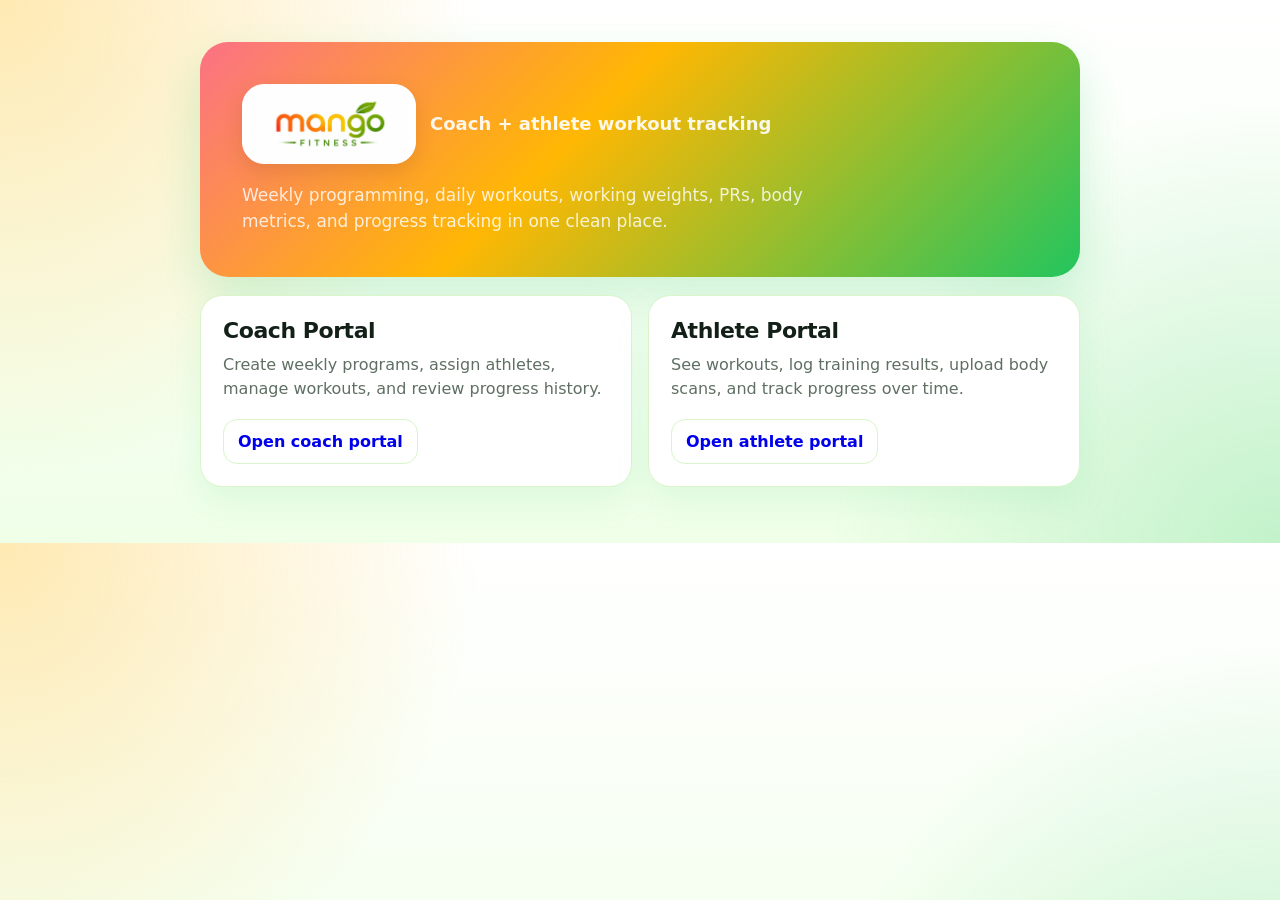
<file: index.html>
<!DOCTYPE html>
<html lang="en">
<head>
  <meta charset="UTF-8" />
  <meta name="viewport" content="width=device-width, initial-scale=1, viewport-fit=cover" />
  <meta http-equiv="Cache-Control" content="no-store, no-cache, must-revalidate" />
  <meta http-equiv="Pragma" content="no-cache" />
  <meta http-equiv="Expires" content="0" />
  <title>Mango Fitness</title>
  <link rel="stylesheet" href="assets/styles.css?v=20260523-athlete-cardio-cleanup" />
  <link rel="manifest" href="manifest.webmanifest?v=20260523-athlete-cardio-cleanup" />
  <link rel="apple-touch-icon" href="assets/icons/apple-touch-icon.png" />
  <link rel="icon" type="image/png" sizes="192x192" href="assets/icons/icon-192.png" />
  <meta name="theme-color" content="#f59e0b" />
  <meta name="apple-mobile-web-app-capable" content="yes" />
  <meta name="apple-mobile-web-app-title" content="Mango Fitness" />
</head>
<body>
  <main class="container home-container">
    <section class="card hero home-hero">
      <div class="home-brand-row">
        <div class="brand-mark home-logo"><img src="assets/mango-fitness-logo.png" alt="Mango Fitness" /></div>
        <div class="home-kicker">Coach + athlete workout tracking</div>
      </div>
      <p class="muted hero-description home-lead">Weekly programming, daily workouts, working weights, PRs, body metrics, and progress tracking in one clean place.</p>
    </section>

    <section class="home-login-grid">
      <div class="card home-login-card">
        <h2>Coach Portal</h2>
        <p>Create weekly programs, assign athletes, manage workouts, and review progress history.</p>
        <a class="button-link" href="admin.html">Open coach portal</a>
      </div>
      <div class="card home-login-card">
        <h2>Athlete Portal</h2>
        <p>See workouts, log training results, upload body scans, and track progress over time.</p>
        <a class="button-link" href="athlete.html">Open athlete portal</a>
      </div>
    </section>
  </main>
</body>
</html>
</file>
<file: assets/styles.css>
:root {
  --bg: #f8fff4;
  --card: #ffffff;
  --text: #132018;
  --muted: #5f6f63;
  --line: #d9f5c9;
  --accent: #ffb703;
  --accent-dark: #0f7a3b;
  --accent-green: #22c55e;
  --soft: #f0fdf4;
}

* { box-sizing: border-box; }
html { -webkit-text-size-adjust: 100%; }
body {
  margin: 0;
  font-family: Inter, system-ui, -apple-system, BlinkMacSystemFont, "Segoe UI", sans-serif;
  background:
    radial-gradient(circle at top left, rgba(255, 183, 3, 0.30), transparent 30rem),
    radial-gradient(circle at bottom right, rgba(34, 197, 94, 0.22), transparent 28rem),
    linear-gradient(180deg, #ffffff 0%, var(--bg) 54%, #efffe8 100%);
  color: var(--text);
}

.container {
  max-width: 1180px;
  margin: 0 auto;
  padding: 20px;
  padding-bottom: 40px;
}

.card {
  background: var(--card);
  border: 1px solid var(--line);
  border-radius: 22px;
  padding: 18px;
  box-shadow: 0 14px 34px rgba(34, 197, 94, 0.10);
}

.card.hero {
  border: 0;
  color: white;
  background: linear-gradient(135deg, #fb7185 0%, #ffb703 42%, #22c55e 100%);
  box-shadow: 0 20px 46px rgba(34,197,94,.20);
}

.topbar {
  display: flex;
  justify-content: space-between;
  align-items: flex-start;
  gap: 16px;
  margin-bottom: 20px;
  flex-wrap: wrap;
}

.card.hero.topbar { row-gap: 0; }
.hero-main {
  width: 100%;
  display: flex;
  justify-content: space-between;
  align-items: flex-start;
  gap: 16px;
  flex-wrap: wrap;
}
.hero-description { width: 100%; margin: 2px 0 0; max-width: 720px; }
.hero .muted { color: rgba(255,255,255,.82); }

.brand-heading { display:flex; align-items:center; gap:12px; }
.brand-mark {
  width: 140px;
  height: 64px;
  border-radius: 18px;
  background: white;
  border: 1px solid white;
  display: grid;
  place-items: center;
  overflow: hidden;
  flex: 0 0 auto;
}
.brand-mark img {
  width: 126px;
  height: auto;
  display: block;
}

h1 { margin:0 0 6px; font-size:32px; line-height:1.1; letter-spacing:-.03em; white-space:nowrap; }
h2 { margin:0 0 10px; font-size:22px; letter-spacing:-.02em; }

.actions { display:flex; gap:10px; flex-wrap:wrap; }
.top-actions { align-items:center; gap:14px; flex-shrink:0; }
.nav-link { color:white; font-size:14px; font-weight:800; text-decoration:none; }
.nav-link:hover,
.nav-link.active,
.nav-link[aria-current="page"] {
  text-decoration: underline;
  text-underline-offset: 4px;
}
.link-button {
  appearance: none;
  background: transparent;
  border: 0;
  border-radius: 0;
  box-shadow: none;
  color: white;
  cursor: pointer;
  display: inline;
  font: inherit;
  font-size: 14px;
  font-weight: 800;
  min-height: 0;
  padding: 0;
}
.link-button:hover {
  box-shadow: none;
  text-decoration: underline;
  transform: none;
}
.nav-separator { color:rgba(255,255,255,.72); font-weight:700; }

.grid-2 { display:grid; grid-template-columns:repeat(2, minmax(0, 1fr)); gap:16px; }
.home-card { color:inherit; text-decoration:none; }
.home-card p { color:var(--muted); margin:0; line-height:1.5; }

.home-container {
  max-width: 920px;
  padding-top: 42px;
  padding-bottom: 56px;
}
.home-hero {
  border-radius: 28px;
  padding: clamp(24px, 5vw, 42px);
  margin-bottom: 18px;
  overflow: hidden;
}
.home-brand-row {
  display: flex;
  align-items: center;
  gap: 14px;
  margin-bottom: 18px;
}
.home-logo {
  width: 174px;
  height: 80px;
  border-radius: 22px;
  box-shadow: 0 8px 20px rgba(120, 53, 15, 0.16);
}
.home-logo img { width: 158px; }
.home-kicker { font-size:18px; font-weight:700; line-height:1.25; color: rgba(255,255,255,.9); }
.home-lead {
  margin-top: 0;
  font-size: 17px;
  line-height: 1.55;
  max-width: 620px;
}
.home-login-grid {
  display: grid;
  grid-template-columns: repeat(2, minmax(0, 1fr));
  gap: 16px;
}
.home-login-card {
  padding: 22px;
}
.home-login-card p {
  margin: 0 0 18px;
  color: var(--muted);
  line-height: 1.5;
}

.auth-card { max-width:440px; width:100%; margin:0 auto; }
.field { margin-bottom:12px; }
.field label { display:block; font-size:13px; font-weight:700; line-height:1.2; margin-bottom:6px; }
.field input, .field textarea, .field select { margin:0; }
input, textarea, select {
  width:100%;
  border:1px solid var(--line);
  border-radius:14px;
  padding:12px 14px;
  min-height:46px;
  font-size:16px;
  box-sizing:border-box;
  background:white;
  color:var(--text);
  outline-color:var(--accent);
}
input:focus, textarea:focus, select:focus {
  outline:3px solid rgba(34,197,94,.20);
  border-color:var(--accent);
}
textarea[data-auto-expand-notes] {
  min-height: 46px;
  overflow: hidden;
  resize: none;
  line-height: 1.35;
}
button {
  border:1px solid var(--line);
  background:white;
  color:var(--text);
  border-radius:14px;
  padding:12px 14px;
  min-height:44px;
  font-family:inherit;
  font-size:14px;
  cursor:pointer;
  transition:.15s ease;
  display:inline-flex;
  align-items:center;
  justify-content:center;
  gap:8px;
  text-decoration:none;
  font-weight:600;
}
button.primary,
a.primary.button-link {
  background:linear-gradient(135deg,#ffb703,#22c55e);
  color:#132018;
  border-color:#ffb703;
  box-shadow:0 10px 22px rgba(34,197,94,.20);
}
a.button-link {
  border:1px solid var(--line);
  border-radius:14px;
  padding:12px 14px;
  min-height:44px;
  display:inline-flex;
  align-items:center;
  justify-content:center;
  gap:8px;
  text-decoration:none;
  font-weight:600;
}
button:hover,
a.button-link:hover { transform:translateY(-1px); box-shadow:0 4px 16px rgba(15,23,42,.08); }
.muted { color:var(--muted); }
.hidden { display:none !important; }

@media (max-width: 900px) and (orientation: landscape) {
  .hero-main > div:first-child { width:100%; flex:0 0 100%; }
  .hero .top-actions { width:100%; justify-content:flex-start; }
  .actions { width:100%; }
  .actions > * { flex:1 1 calc(50% - 8px); }
  .hero .top-actions > * { flex:0 0 auto; }
}

@media (max-width: 640px) {
  .container { padding:14px; padding-bottom:28px; }
  .home-container { padding-top:18px; padding-bottom:42px; }
  .card { padding:16px; border-radius:18px; }
  .home-hero { border-radius:22px; padding:24px; }
  h1 { font-size:26px; }
  .home-brand-row { align-items:center; gap:12px; }
  .home-logo { width:150px; height:70px; border-radius:20px; }
  .home-logo img { width:136px; }
  .home-kicker { font-size:16px; line-height:1.25; }
  .home-login-grid,
  .grid-2 { grid-template-columns:1fr; }
  .home-login-card { padding:22px; }
  .home-login-card .button-link { width:100%; }
  .top-actions { width:100%; justify-content:flex-start; align-items:flex-start; gap:10px 16px; }
  .top-actions > * { flex:0 0 auto; }
  .actions { width:100%; }
  .actions > * { flex:1 1 calc(50% - 8px); }
  .hero .top-actions > * { flex:0 0 auto; }
}

.dashboard-stack {
  display: grid;
  gap: 16px;
}
.dashboard-card {
  max-width: 900px;
  width: 100%;
  margin: 0 auto;
  position: relative;
}
.section-head {
  display: flex;
  justify-content: space-between;
  align-items: flex-start;
  gap: 14px;
  margin-bottom: 14px;
}
.section-head.compact { align-items: center; }
.section-head h2,
.section-head h3 { margin: 0; }
.builder-form { display: grid; gap: 12px; }
.form-grid { gap: 12px; }
.exercise-rows,
.list-stack {
  display: grid;
  gap: 12px;
}
.exercise-row,
.item-card,
.result-form {
  border: 1px solid var(--line);
  border-radius: 18px;
  background: var(--soft);
  padding: 14px;
}
.exercise-row {
  display: grid;
  gap: 10px;
}
.mini-grid {
  display: grid;
  grid-template-columns: repeat(3, minmax(0, 1fr));
  gap: 10px;
}
.form-actions { margin-top: 2px; }
.wide-add-button { width: 100%; }
.info-panel {
  border: 1px solid rgba(15, 122, 59, .18);
  border-radius: 16px;
  background: rgba(34, 197, 94, .08);
  color: var(--text);
  padding: 12px 14px;
  line-height: 1.45;
}
.ai-program-card {
  border: 1px solid rgba(15, 122, 59, .18);
  border-radius: 14px;
  background: rgba(34, 197, 94, .06);
  padding: 14px;
  display: grid;
  gap: 12px;
  order: -1;
}
.ai-program-card .field,
.ai-program-card .section-head {
  margin-bottom: 0;
}
.ai-program-actions {
  justify-content: flex-start;
}
.client-search-field {
  margin-bottom: 16px;
}
.client-profile-list {
  margin-top: 4px;
}
.client-profile-card {
  display: block;
}
.client-profile-summary {
  display: flex;
  justify-content: space-between;
  align-items: center;
  gap: 14px;
  cursor: pointer;
  list-style: none;
}
.client-profile-summary::-webkit-details-marker { display: none; }
.client-profile-summary::before {
  content: "▸";
  color: var(--accent-dark);
  font-weight: 900;
  margin-right: 2px;
}
.client-profile-card[open] .client-profile-summary::before { content: "▾"; }
.client-profile-summary > span:first-child {
  display: grid;
  gap: 2px;
  flex: 1;
}
.client-profile-details {
  border-top: 1px solid var(--line);
  margin-top: 12px;
  padding-top: 12px;
}
.client-profile-actions { width: auto; justify-content: flex-start; margin-top: 10px; }
.item-head {
  display: flex;
  justify-content: space-between;
  align-items: flex-start;
  gap: 12px;
}
.item-head p,
.item-card p,
.result-form p { margin: 4px 0 0; line-height: 1.45; }
.item-actions { width: auto; justify-content: flex-end; }
.clean-list {
  margin: 12px 0 0;
  padding-left: 18px;
  line-height: 1.6;
}
.pill {
  display: inline-flex;
  align-items: center;
  min-height: 32px;
  padding: 6px 10px;
  border-radius: 999px;
  background: var(--soft);
  border: 1px solid var(--line);
  color: var(--accent-dark);
  font-size: 13px;
  font-weight: 800;
  white-space: nowrap;
}
.empty-state { margin: 0; }
.narrow-field { max-width: 240px; }
.progress-filter-grid {
  display: grid;
  grid-template-columns: minmax(180px, .8fr) minmax(220px, 1.4fr) minmax(150px, .7fr);
  gap: 14px;
  align-items: end;
  margin-bottom: 22px;
}
.athlete-progress-filter-grid {
  grid-template-columns: minmax(220px, 1.2fr) minmax(160px, .8fr) minmax(180px, .9fr) minmax(140px, .65fr) minmax(120px, .55fr);
}
.progress-filter-summary {
  margin: -10px 0 18px;
  font-size: 13px;
}
.progress-timeline,
.progress-log-list {
  display: grid;
  gap: 16px;
}
.progress-overview-wrap {
  overflow-x: auto;
  border: 1px solid var(--line);
  border-radius: 18px;
  background: white;
}
.progress-overview-table {
  width: 100%;
  border-collapse: collapse;
  min-width: 520px;
}
.progress-overview-table th,
.progress-overview-table td {
  border-bottom: 1px solid var(--line);
  padding: 12px;
  text-align: left;
  vertical-align: middle;
}
.progress-overview-table th {
  color: var(--muted);
  font-size: 12px;
  text-transform: uppercase;
  letter-spacing: .04em;
}
.progress-overview-table tbody tr:last-child td { border-bottom: 0; }
.progress-category-row td {
  background: var(--soft);
  color: var(--accent-dark);
  font-size: 12px;
  font-weight: 900;
  letter-spacing: .06em;
  text-transform: uppercase;
}
.progress-overview-row.has-pr td { background: rgba(255, 183, 3, .08); }
.progress-overview-table th:first-child,
.progress-overview-table td:first-child {
  width: 44px;
  padding-right: 4px;
  text-align: center;
}
.progress-overview-row td:nth-child(2) {
  display: grid;
  gap: 3px;
}
.progress-overview-row td:nth-child(3),
.progress-overview-row td:nth-child(4) { white-space: nowrap; }
.progress-detail-row td {
  background: var(--soft);
  padding: 0;
}
.progress-detail-row .progress-log-list {
  padding: 14px;
}
.progress-toggle {
  width: 34px;
  min-height: 34px;
  padding: 0;
  border-radius: 999px;
  font-size: 18px;
  font-weight: 900;
  color: var(--accent-dark);
}
.progress-log-list {
  border-top: 1px solid var(--line);
  margin-top: 16px;
  padding-top: 16px;
}
.progress-chart-card,
.progress-table-wrap {
  border: 1px solid var(--line);
  border-radius: 16px;
  background: white;
  padding: 14px;
}
.progress-chart-head {
  display: flex;
  justify-content: space-between;
  gap: 12px;
  margin-bottom: 8px;
}
.progress-chart-wrap {
  overflow-x: auto;
}
.progress-chart-wrap svg {
  display: block;
  min-width: 420px;
  width: 100%;
}
.progress-chart-dates {
  display: flex;
  justify-content: space-between;
  gap: 10px;
  color: var(--muted);
  font-size: 12px;
  margin-top: 4px;
}
.progress-table-wrap {
  max-width: 100%;
  min-width: 0;
  overflow-x: auto;
  overflow-y: hidden;
  overscroll-behavior-x: contain;
  -webkit-overflow-scrolling: touch;
  touch-action: pan-x;
}
.progress-table {
  width: 100%;
  border-collapse: collapse;
  min-width: 560px;
}
.strength-progress-table {
  min-width: 680px;
}
.progress-table th,
.progress-table td {
  border-bottom: 1px solid var(--line);
  padding: 10px 8px;
  text-align: left;
  vertical-align: top;
}
.progress-table th {
  color: var(--muted);
  font-size: 12px;
  text-transform: uppercase;
  letter-spacing: .04em;
}
.progress-table td:first-child,
.progress-table td:nth-child(2),
.progress-table td:nth-child(3),
.progress-table td:nth-child(4) { white-space: nowrap; }
.coach-results-groups,
.coach-results-group,
.progress-category-block { min-width: 0; }
.progress-category-block {
  display: grid;
  gap: 12px;
}
.progress-category-head {
  display: flex;
  justify-content: space-between;
  align-items: center;
  gap: 12px;
  padding: 2px 4px;
  color: var(--accent-dark);
}
.progress-category-head strong {
  font-size: 13px;
  letter-spacing: .06em;
  text-transform: uppercase;
}
.coach-results-table {
  min-width: 880px;
}
.coach-results-table th,
.coach-results-table td { vertical-align: top; }
.coach-results-table td:nth-child(8) { min-width: 180px; white-space: normal; }
.coach-results-group { background: var(--soft); }
.leaderboard-list,
.leaderboard-event-card { min-width: 0; }
.leaderboard-event-card { background: var(--soft); }
.leaderboard-table { min-width: 720px; }
.leaderboard-table td:nth-child(5) { min-width: 180px; white-space: normal; }
.movement-table-wrap { touch-action: auto; }
.movement-library-table { min-width: 760px; }
.movement-library-table td:nth-child(3) { min-width: 220px; white-space: normal; }
.movement-library-table th:nth-child(5),
.movement-library-table td:nth-child(5) {
  white-space: normal;
}
.table-actions {
  flex-wrap: nowrap;
  gap: 6px;
}
.movement-library-table input,
.movement-library-table select,
.movement-library-table textarea {
  width: 100%;
  min-width: 120px;
}
.movement-library-table input[type="checkbox"] {
  width: 14px;
  height: 14px;
  min-width: 0;
}
.movement-library-table tr.is-editing td { background: var(--soft); }
.table-check {
  display: inline-flex;
  align-items: center;
  gap: 6px;
  color: var(--text);
  font-weight: 600;
}
@media (max-width: 640px) and (orientation: portrait) {
  .movement-library-table { min-width: 680px; }
  .movement-library-table th:nth-child(5),
  .movement-library-table td:nth-child(5) {
    min-width: 78px;
    width: 78px;
    padding: 8px 6px;
  }
  .movement-library-table .table-actions {
    width: 100%;
    flex-direction: column;
    align-items: stretch;
    gap: 6px;
  }
  .movement-library-table .table-actions button {
    width: 100%;
    min-height: 34px;
    padding: 6px 8px;
    border-radius: 10px;
    font-size: 12px;
    line-height: 1;
  }
}
.leaderboard-winner td {
  background: rgba(255, 183, 3, .14);
}
.progress-table tr:last-child td { border-bottom: 0; }
.progress-table tr.is-pr td { background: rgba(255, 183, 3, .12); }
.pr-badge {
  display: inline-flex;
  align-items: center;
  min-height: 24px;
  border-radius: 999px;
  padding: 3px 8px;
  background: #ffb703;
  color: #3b2a00;
  font-size: 12px;
  font-weight: 900;
}
.progress-note {
  border-top: 1px solid var(--line);
  margin-top: 10px !important;
  padding-top: 10px;
}
.workout-detail h3 { margin: 0; font-size: 20px; }
.result-form {
  background: white;
  display: grid;
  gap: 10px;
}
.check-field {
  display: flex;
  align-items: center;
  gap: 8px;
  min-height: 46px;
  font-weight: 700;
  color: var(--text);
}
.check-field input {
  width: auto;
  min-height: 0;
}

@media (max-width: 760px) {
  .section-head,
  .item-head {
    display: grid;
  }
  .mini-grid,
  .form-grid,
  .progress-filter-grid,
  .athlete-progress-filter-grid {
    grid-template-columns: 1fr;
  }
  .item-actions,
  .client-profile-actions {
    width: 100%;
    justify-content: flex-start;
  }
  .client-profile-summary {
    align-items: flex-start;
  }
  .progress-overview-table {
    min-width: 500px;
  }
  .progress-chart-head {
    display: grid;
  }
}
.error-text {
  color: #b91c1c;
  font-weight: 700;
}

.exercise-table-row {
  display: grid;
  grid-template-columns: 44px 36px 36px minmax(180px, 1.35fr) minmax(72px, .55fr) minmax(72px, .55fr) minmax(100px, .75fr) minmax(120px, .9fr) minmax(150px, 1fr) auto;
  align-items: end;
  gap: 10px;
  padding: 12px;
}
.exercise-table-row .field { margin-bottom: 0; }
.exercise-table-row input { min-height: 42px; padding: 10px 12px; }
.drag-handle,
.move-row {
  min-width: 0;
  width: 38px;
  min-height: 42px;
  padding: 0;
  cursor: grab;
  color: var(--accent-dark);
  font-size: 19px;
  line-height: 1;
  touch-action: none;
}
.drag-handle:active { cursor: grabbing; }
.move-row { font-weight: 800; color: var(--accent-dark); }
.exercise-row.dragging {
  opacity: .55;
  box-shadow: 0 18px 34px rgba(15, 122, 59, .22);
}
.compact-field input { text-align: center; }

@media (max-width: 900px) {
  .exercise-rows {
    overflow-x: auto;
    padding-bottom: 4px;
  }
  .exercise-table-row {
    min-width: 920px;
  }
}

@media (max-width: 760px) {
  .exercise-table-row {
    grid-template-columns: 38px 34px 34px minmax(150px, 1.2fr) 70px 70px 96px 110px 140px auto;
  }
  .exercise-table-row .remove-row {
    min-width: 86px;
  }
}
.exercise-actions {
  justify-content: flex-start;
  margin-top: -2px;
}
.exercise-actions button {
  min-width: 150px;
}

.workout-format-grid {
  display: grid;
  grid-template-columns: minmax(150px, .8fr) minmax(150px, .8fr) minmax(220px, 1.2fr);
  gap: 12px;
}

@media (max-width: 760px) {
  .workout-format-grid {
    grid-template-columns: 1fr;
  }
}

.workout-sections {
  display: grid;
  gap: 18px;
}
.workout-section {
  border: 1px solid var(--line);
  border-radius: 20px;
  background: rgba(240, 253, 244, .62);
  padding: 14px;
}
.workout-section .section-head {
  margin-bottom: 10px;
}
.optional-label {
  font-size: 13px;
  font-weight: 700;
}
.exercise-group {
  margin-top: 14px;
}
.exercise-group h4,
.athlete-workout-section h4 {
  margin: 0 0 6px;
  color: var(--accent-dark);
  font-size: 15px;
  letter-spacing: -.01em;
}
.athlete-workout-sections {
  margin-top: 28px;
}
.athlete-workout-section {
  display: grid;
  gap: 8px;
}
.athlete-workout-section + .athlete-workout-section {
  margin-top: 28px;
}
.formatted-notes {
  white-space: pre-line;
}

@media (max-width: 760px) {
  .workout-section {
    padding: 12px;
  }

  .exercise-rows {
    overflow-x: visible;
    padding-bottom: 0;
  }

  .exercise-table-row {
    min-width: 0;
    grid-template-columns: repeat(3, 1fr);
    align-items: stretch;
    gap: 10px;
    padding: 12px;
  }

  .exercise-table-row .drag-handle,
  .exercise-table-row .move-row {
    width: 100%;
    min-height: 40px;
  }

  .exercise-table-row .exercise-name-field,
  .exercise-table-row .target-field,
  .exercise-table-row .notes-field {
    grid-column: 1 / -1;
  }

  .exercise-table-row .compact-field {
    grid-column: span 1;
  }

  .exercise-table-row .remove-row {
    grid-column: 1 / -1;
    width: 100%;
    min-width: 0;
  }

  .exercise-table-row input {
    min-height: 46px;
    padding: 12px 14px;
    text-align: left;
  }

  .compact-field input {
    text-align: left;
  }
}

@media (max-width: 430px) {
  .exercise-table-row {
    grid-template-columns: repeat(3, minmax(0, 1fr));
  }

  .exercise-table-row .compact-field {
    grid-column: 1 / -1;
  }
}

/* Keep workout rows horizontal on mobile, but make them scroll instead of squeezing. */
@media (max-width: 760px) {
  .exercise-rows {
    overflow-x: auto;
    padding-bottom: 8px;
    -webkit-overflow-scrolling: touch;
  }

  .exercise-table-row {
    min-width: 940px;
    grid-template-columns: 38px 34px 34px minmax(170px, 1.2fr) 76px 86px 110px 130px 150px 92px;
    align-items: end;
  }

  .exercise-table-row .exercise-name-field,
  .exercise-table-row .target-field,
  .exercise-table-row .notes-field,
  .exercise-table-row .compact-field,
  .exercise-table-row .remove-row {
    grid-column: auto;
  }

  .exercise-table-row .drag-handle,
  .exercise-table-row .move-row {
    width: 34px;
  }

  .exercise-table-row .remove-row {
    width: auto;
    min-width: 86px;
  }

  .exercise-table-row input {
    min-height: 42px;
    padding: 10px 12px;
  }

  .compact-field input {
    text-align: center;
  }
}

/* Mobile containment fix: keep the page narrow and make only workout tables scroll. */
@media (max-width: 760px) {
  html,
  body {
    max-width: 100%;
    overflow-x: hidden;
  }

  .container,
  .card,
  .dashboard-card,
  .builder-form,
  .workout-sections,
  .workout-section {
    min-width: 0;
    max-width: 100%;
  }

  .exercise-rows {
    display: block;
    width: 100%;
    max-width: 100%;
    min-width: 0;
    overflow-x: auto;
    overflow-y: visible;
    padding: 0 0 10px;
    overscroll-behavior-x: contain;
    -webkit-overflow-scrolling: touch;
  }

  .exercise-table-row {
    width: 880px;
    min-width: 880px;
    max-width: none;
  }
}

/* Cardio score rows only need score item, score type, and notes. */
.exercise-table-row[data-section="cardio"] {
  grid-template-columns: 44px 36px 36px minmax(220px, 1.4fr) minmax(180px, 1fr) minmax(220px, 1.2fr) auto;
}

@media (max-width: 760px) {
  .exercise-table-row[data-section="cardio"] {
    width: 720px;
    min-width: 720px;
    grid-template-columns: 38px 34px 34px 210px 170px 180px 92px;
  }
}

.exercise-table-row[data-section="cardio"] {
  grid-template-columns: 44px 36px 36px minmax(170px, 1fr) minmax(190px, 1.15fr) minmax(150px, .9fr) minmax(210px, 1.2fr) auto;
}
.exercise-table-row select {
  min-height: 42px;
  padding: 10px 12px;
}

@media (max-width: 760px) {
  .exercise-table-row[data-section="cardio"] {
    width: 860px;
    min-width: 860px;
    grid-template-columns: 38px 34px 34px 180px 210px 150px 180px 92px;
  }
}

.warmup-template-grid {
  display: grid;
  grid-template-columns: minmax(180px, 1fr) minmax(180px, 1fr);
  gap: 12px;
}
.template-actions {
  margin-top: -2px;
}

@media (max-width: 760px) {
  .warmup-template-grid {
    grid-template-columns: 1fr;
  }
  .template-actions button {
    flex: 1 1 100%;
  }
}

.template-manager {
  border: 1px solid var(--line);
  border-radius: 16px;
  background: white;
  padding: 10px 12px;
}
.template-manager summary {
  cursor: pointer;
  color: var(--accent-dark);
  font-weight: 800;
  user-select: none;
}
.template-manager[open] summary {
  margin-bottom: 12px;
}
.template-manager .template-actions {
  margin-top: 0;
}
.danger-button {
  color: #b91c1c;
  border-color: #fecaca;
  background: #fff7f7;
}
.danger-button:hover {
  box-shadow: 0 4px 16px rgba(185, 28, 28, .10);
}

.exercise-table-row[data-section="lifting"] {
  grid-template-columns: 44px 36px 36px minmax(170px, 1fr) minmax(180px, 1.1fr) minmax(72px, .55fr) minmax(72px, .55fr) minmax(100px, .75fr) minmax(120px, .9fr) minmax(150px, 1fr) auto;
}

@media (max-width: 760px) {
  .exercise-table-row[data-section="lifting"] {
    width: 1040px;
    min-width: 1040px;
    grid-template-columns: 38px 34px 34px 180px 190px 76px 86px 110px 130px 150px 92px;
  }
}
.movement-manager {
  margin-top: 12px;
}

/* Strength rows use the autocomplete as the movement field, no duplicate station field. */
.exercise-table-row[data-section="lifting"] {
  grid-template-columns: 44px 36px 36px minmax(220px, 1.45fr) minmax(72px, .55fr) minmax(72px, .55fr) minmax(100px, .75fr) minmax(120px, .9fr) minmax(150px, 1fr) auto;
}

@media (max-width: 760px) {
  .exercise-table-row[data-section="lifting"] {
    width: 900px;
    min-width: 900px;
    grid-template-columns: 38px 34px 34px 230px 76px 86px 110px 130px 150px 92px;
  }
}

.movement-map-field {
  position: relative;
}
.movement-suggestions {
  position: absolute;
  z-index: 20;
  left: 0;
  right: 0;
  top: calc(100% + 4px);
  display: grid;
  gap: 4px;
  padding: 6px;
  border: 1px solid var(--line);
  border-radius: 14px;
  background: white;
  box-shadow: 0 14px 28px rgba(15, 23, 42, .12);
}
.movement-suggestions button {
  justify-content: flex-start;
  min-height: 38px;
  padding: 8px 10px;
  border-radius: 10px;
  box-shadow: none;
}

/* Keep strength autocomplete suggestions visible above the add button on mobile. */
.exercise-rows:focus-within {
  padding-bottom: 170px;
}
.exercise-table-row:focus-within {
  position: relative;
  z-index: 30;
}
.movement-suggestions {
  z-index: 1000;
}

@media (max-width: 760px) {
  .exercise-rows:focus-within {
    padding-bottom: 190px;
  }
}

/* Float autocomplete in front of nearby controls instead of adding extra space. */
.exercise-rows:focus-within {
  padding-bottom: 8px;
}
@media (max-width: 760px) {
  .exercise-rows:focus-within {
    padding-bottom: 10px;
  }
}
.movement-suggestions {
  position: fixed;
  z-index: 9999;
}

/* Portal autocomplete to the viewport so portrait iPhone scroll containers cannot cover it. */
body > .movement-suggestions {
  position: fixed;
  z-index: 2147483647;
  overflow-y: auto;
  -webkit-overflow-scrolling: touch;
}

/* Reorder rows with the grip handle instead of arrow buttons. */
.move-row {
  display: none;
}
.drag-handle {
  width: 48px;
  min-height: 48px;
  font-size: 22px;
  cursor: grab;
  touch-action: none;
  user-select: none;
}
body.is-reordering {
  user-select: none;
  touch-action: none;
}
body.is-reordering .exercise-row.dragging {
  transform: scale(1.01);
  outline: 2px solid rgba(15, 122, 59, .24);
}

@media (max-width: 760px) {
  .exercise-table-row[data-section="lifting"] {
    grid-template-columns: 48px minmax(230px, 1.45fr) 76px 86px 110px 130px 150px 92px;
    width: 875px;
    min-width: 875px;
  }
  .exercise-table-row[data-section="cardio"] {
    grid-template-columns: 48px 180px 210px 150px 180px 92px;
    width: 770px;
    min-width: 770px;
  }
}

.exercise-table-row {
  grid-template-columns: 48px minmax(180px, 1.35fr) minmax(72px, .55fr) minmax(72px, .55fr) minmax(100px, .75fr) minmax(120px, .9fr) minmax(150px, 1fr) auto;
}
.exercise-table-row[data-section="lifting"] {
  grid-template-columns: 48px minmax(220px, 1.45fr) minmax(72px, .55fr) minmax(72px, .55fr) minmax(100px, .75fr) minmax(120px, .9fr) minmax(150px, 1fr) auto;
}
.exercise-table-row[data-section="cardio"] {
  grid-template-columns: 48px minmax(170px, 1fr) minmax(190px, 1.15fr) minmax(150px, .9fr) minmax(210px, 1.2fr) auto;
}

/* Cardio rows no longer show a separate score-item field. */
.exercise-table-row[data-section="cardio"] {
  grid-template-columns: 48px minmax(190px, 1fr) minmax(160px, .9fr) minmax(240px, 1.3fr) auto;
}

@media (max-width: 760px) {
  .exercise-table-row[data-section="cardio"] {
    width: 690px;
    min-width: 690px;
    grid-template-columns: 48px 210px 150px 190px 92px;
  }
}
.benchmark-manager {
  margin-top: 12px;
}

.saved-workout-tools {
  display: grid;
  gap: 12px;
  margin-bottom: 14px;
}
.week-actions {
  width: 100%;
}
.week-actions button {
  flex: 1 1 140px;
}
.search-field {
  margin-bottom: 0;
}
.view-icon-button {
  width: 36px;
  height: 36px;
  min-height: 36px;
  padding: 0;
  border-radius: 10px;
  color: var(--accent-dark);
}
.view-icon-button.active {
  background: var(--soft);
  border-color: var(--accent-green);
}
.saved-workout-view-corner {
  position: absolute;
  top: 14px;
  right: 14px;
}
.view-icon-lines {
  width: 20px;
  height: 20px;
  border: 2px solid currentColor;
  border-radius: 5px;
  display: grid;
  align-content: center;
  gap: 3px;
  padding: 3px;
}
.view-icon-lines span {
  display: block;
  height: 2px;
  border-radius: 999px;
  background: currentColor;
}

@media (max-width: 760px) {
  .week-actions button,
  .item-actions button {
    flex: 1 1 100%;
  }
}

.workout-calendar {
  display: grid;
  grid-template-columns: repeat(7, minmax(0, 1fr));
  gap: 10px;
}
.calendar-day {
  min-width: 0;
  border: 1px solid var(--line);
  border-radius: 16px;
  background: var(--soft);
  overflow: hidden;
}
.calendar-day-head {
  display: flex;
  justify-content: space-between;
  gap: 8px;
  padding: 10px;
  background: white;
  border-bottom: 1px solid var(--line);
  font-size: 13px;
}
.calendar-day-body {
  display: grid;
  gap: 8px;
  padding: 8px;
  min-height: 120px;
}
.calendar-workout-card {
  display: grid;
  gap: 6px;
  padding: 10px;
  border: 1px solid var(--line);
  border-radius: 14px;
  background: white;
  box-shadow: 0 8px 18px rgba(34, 197, 94, .08);
}
.calendar-workout-card strong {
  font-size: 13px;
  line-height: 1.25;
}
.calendar-workout-card p {
  margin: 0;
  font-size: 12px;
}
.calendar-card-actions {
  gap: 6px;
}
.calendar-card-actions button {
  min-height: 34px;
  padding: 7px 8px;
  font-size: 12px;
  flex: 1 1 auto;
}
.calendar-empty {
  margin: 0;
  font-size: 12px;
}

@media (max-width: 900px) {
  .workout-calendar {
    grid-template-columns: 1fr;
  }
  .calendar-day {
    display: grid;
    grid-template-columns: 96px 1fr;
  }
  .calendar-day-head {
    display: grid;
    align-content: start;
    border-bottom: 0;
    border-right: 1px solid var(--line);
  }
  .calendar-day-body {
    min-height: 76px;
  }
  .calendar-day:has(.inline-workout-editor:not(.hidden)) {
    display: block;
    grid-column: 1 / -1;
  }
  .calendar-day:has(.inline-workout-editor:not(.hidden)) > .calendar-day-head {
    display: none;
  }
}

/* Keep week navigation on one line. */
.week-actions {
  flex-wrap: nowrap;
}
.week-actions button {
  flex: 1 1 0;
  white-space: nowrap;
}

@media (max-width: 760px) {
  .week-actions {
    gap: 6px;
  }
  .week-actions button {
    flex: 1 1 0;
    min-width: 0;
    padding-left: 8px;
    padding-right: 8px;
    font-size: 12px;
  }
}

.header-auth {
  width: 100%;
  display: flex;
  justify-content: flex-end;
  align-items: center;
  gap: 12px;
  margin-top: 4px;
}
.header-auth p {
  margin: 0;
  color: rgba(255, 255, 255, .9);
  font-weight: 700;
}
@media (max-width: 640px) {
  .header-auth {
    justify-content: flex-start;
    align-items: stretch;
    display: grid;
    gap: 8px;
  }
}

.assignment-grid,
.athlete-filter-grid {
  display: grid;
  grid-template-columns: repeat(2, minmax(0, 1fr));
  gap: 16px;
}

@media (max-width: 640px) {
  .assignment-grid,
  .athlete-filter-grid {
    grid-template-columns: 1fr;
    gap: 0;
  }
}

.saved-filter-grid {
  display: grid;
  grid-template-columns: minmax(0, 1.4fr) minmax(180px, .8fr);
  gap: 12px;
}
.saved-filter-grid .field {
  margin-bottom: 0;
}

@media (max-width: 640px) {
  .saved-filter-grid {
    grid-template-columns: 1fr;
  }
}

.historical-benchmark-top-grid,
.historical-benchmark-top-grid > .field {
  min-width: 0;
}

@media (max-width: 640px) and (orientation: portrait),
       (max-width: 900px) and (orientation: landscape) {
  .historical-benchmark-top-grid {
    display: grid;
    grid-template-columns: minmax(0, 1fr);
    gap: 10px;
    width: 100%;
  }
  .historical-benchmark-top-grid > .field,
  #historicalBenchmarkInput,
  #historicalBenchmarkDate {
    width: 100%;
    max-width: 100%;
    min-width: 0;
    box-sizing: border-box;
  }
  #historicalBenchmarkDate {
    -webkit-appearance: none;
    appearance: none;
  }
}

/* Keep the date field compact so it does not feel pushed too far right. */
.form-grid {
  grid-template-columns: minmax(160px, 220px) minmax(0, 1fr);
  align-items: start;
}

@media (max-width: 760px) {
  .form-grid {
    grid-template-columns: 1fr;
  }
}

/* Align Workout date and Assign to right edges. */
.assignment-grid {
  grid-template-columns: minmax(160px, 220px) minmax(0, 1fr);
}

@media (max-width: 760px) {
  .assignment-grid {
    grid-template-columns: 1fr;
  }
}

/* Portrait: force the top workout fields to use the same full-width edge. */
@media (max-width: 760px) {
  .form-grid,
  .assignment-grid {
    display: block;
    width: 100%;
  }
  .form-grid > .field,
  .assignment-grid > .field {
    width: 100%;
    max-width: none;
  }
  #workoutDate,
  #workoutTitle,
  #assignmentType,
  #assignmentAthlete {
    display: block;
    width: 100%;
    max-width: none;
  }
}

/* Portrait: keep compact selector/date bubbles instead of stretching them. */
@media (max-width: 760px) {
  #workoutDate,
  #assignmentType {
    width: min(220px, 100%);
    max-width: 220px;
  }
  #workoutTitle,
  #assignmentAthlete {
    width: 100%;
    max-width: none;
  }
}

/* Portrait: match Workout date width to Day title. */
@media (max-width: 760px) {
  #workoutDate {
    width: 100%;
    max-width: none;
  }
}

/* iPhone portrait: make native date input size like the text field, not its own wider bubble. */
@media (max-width: 760px) {
  #workoutDate {
    -webkit-appearance: none;
    appearance: none;
    box-sizing: border-box;
    min-width: 0;
    max-width: 100%;
  }
}

/* Phone landscape: stack top workout fields to prevent right-edge overflow. */
@media (max-width: 900px) and (orientation: landscape) {
  .form-grid,
  .assignment-grid {
    display: grid;
    grid-template-columns: 1fr;
    width: 100%;
  }
  .form-grid > .field,
  .assignment-grid > .field,
  #workoutDate,
  #workoutTitle,
  #assignmentType,
  #assignmentAthlete {
    width: 100%;
    max-width: none;
    min-width: 0;
  }
  #workoutDate {
    -webkit-appearance: none;
    appearance: none;
  }
}

/* Phone landscape: use the full available screen width. */
@media (max-width: 900px) and (orientation: landscape) {
  html,
  body {
    width: 100%;
    max-width: 100%;
    overflow-x: hidden;
  }
  .container {
    width: 100%;
    max-width: none;
    margin-left: 0;
    margin-right: 0;
    padding-left: 12px;
    padding-right: 12px;
  }
  .card,
  .dashboard-stack,
  .dashboard-card,
  .builder-form,
  .workout-sections,
  .workout-section {
    width: 100%;
    max-width: 100%;
  }
}

/* Phone landscape: prevent form input bubbles from running past card width. */
@media (max-width: 900px) and (orientation: landscape) {
  .dashboard-card,
  .builder-form,
  .form-grid,
  .assignment-grid,
  .workout-section,
  .exercise-row,
  .field {
    min-width: 0;
    max-width: 100%;
    overflow: hidden;
  }

  .builder-form input,
  .builder-form textarea,
  .builder-form select,
  .workout-section input,
  .workout-section textarea,
  .workout-section select {
    width: 100%;
    max-width: 100%;
    min-width: 0;
    box-sizing: border-box;
  }

  .grid-2.form-grid,
  .assignment-grid {
    grid-template-columns: minmax(0, 1fr);
  }

  .exercise-table-row {
    width: 100%;
    max-width: 100%;
    overflow-x: auto;
  }

  #workoutDate {
    -webkit-appearance: none;
    appearance: none;
  }
}

/* Phone landscape: place signed-in status in the top-right of the header. */
@media (max-width: 900px) and (orientation: landscape) {
  .card.hero {
    position: relative;
  }
  .header-auth {
    position: absolute;
    top: 12px;
    right: 14px;
    width: auto;
    max-width: 45%;
    justify-content: flex-end;
    margin-top: 0;
    text-align: right;
  }
  .header-auth p {
    font-size: 13px;
    line-height: 1.25;
  }
}

.section-toggle {
  min-height: 34px;
  padding: 7px 10px;
  border-radius: 999px;
  font-size: 12px;
  font-weight: 800;
  background: white;
  color: var(--accent-dark);
}
.workout-section.is-collapsed > :not(.section-head) {
  display: none !important;
}
.workout-section.is-collapsed {
  padding-bottom: 12px;
}

@media (max-width: 640px) {
  .section-toggle {
    flex: 0 0 auto;
    width: auto;
  }
  .workout-section .section-head.compact {
    display: flex;
    align-items: center;
    justify-content: space-between;
  }
}

/* Compact chevron section toggles. */
.section-toggle {
  width: 32px;
  height: 32px;
  min-height: 32px;
  padding: 0;
  border-radius: 999px;
  font-size: 16px;
  line-height: 1;
}

.athlete-detail-stack {
  margin-top: 14px;
}
.athlete-program-calendar {
  grid-template-columns: repeat(7, minmax(118px, 1fr));
}
.athlete-program-day-head {
  width: 100%;
  min-height: 0;
  border: 0;
  border-radius: 0;
  box-shadow: none;
  color: var(--text);
  cursor: pointer;
}
.athlete-program-day-head:hover {
  transform: none;
}
.athlete-program-weekday {
  color: var(--muted);
  font-size: 12px;
  font-weight: 800;
  text-transform: uppercase;
}
.athlete-program-date {
  font-size: 20px;
  line-height: 1;
}
.athlete-program-count {
  font-size: 12px;
  font-weight: 800;
}
.athlete-program-dot {
  width: 8px;
  height: 8px;
  border-radius: 999px;
}
.athlete-program-dot.has-program {
  background: var(--accent-green);
  box-shadow: 0 0 0 3px rgba(34, 197, 94, .16);
}
.athlete-schedule-card {
  width: 100%;
  text-align: left;
  color: inherit;
  align-items: stretch;
  justify-content: start;
}
.athlete-schedule-card:hover {
  transform: translateY(-1px);
}
.calendar-day.is-selected {
  border-color: var(--accent-green);
  box-shadow: 0 0 0 2px rgba(34, 197, 94, .16);
}
.calendar-day.is-selected .calendar-day-head {
  color: var(--accent-dark);
}
.coach-horizontal-program-calendar .athlete-program-day-head {
  width: 100%;
}
.coach-horizontal-detail {
  grid-column: 1 / -1;
  border: 1px solid rgba(15, 122, 59, .32);
  border-radius: 16px;
  background: white;
  padding: 14px;
}
.coach-horizontal-detail .item-card {
  border: 0;
  box-shadow: none;
  background: white;
  padding: 0;
}
.coach-horizontal-detail .item-head {
  display: flex;
  align-items: flex-start;
}
.coach-horizontal-detail .item-actions,
.coach-horizontal-program-calendar .calendar-card-actions {
  flex-wrap: nowrap;
  gap: 5px;
  width: auto;
  justify-content: flex-end;
}
.coach-horizontal-detail .item-actions button,
.coach-horizontal-program-calendar .calendar-card-actions button {
  flex: 0 0 auto;
  min-height: 30px;
  padding: 6px 8px;
  font-size: 11px;
  white-space: nowrap;
}
.coach-month-board {
  display: none;
  gap: 8px;
  width: 100%;
}
.coach-month-board-head {
  display: flex;
  justify-content: space-between;
  align-items: center;
  gap: 12px;
  padding: 0 2px;
}
.coach-month-board-head strong {
  color: var(--accent-dark);
  font-size: 15px;
}
.coach-month-weekdays,
.coach-month-grid {
  display: grid;
  grid-template-columns: repeat(7, minmax(0, 1fr));
  gap: 5px;
}
.coach-month-weekdays span {
  color: var(--muted);
  font-size: 10px;
  font-weight: 900;
  text-align: center;
  text-transform: uppercase;
}
.coach-month-day {
  position: relative;
  min-width: 0;
  min-height: 82px;
  border: 1px solid rgba(15, 122, 59, .1);
  border-radius: 8px;
  background: #fffef7;
  padding: 5px;
  cursor: pointer;
  user-select: none;
  -webkit-user-select: none;
}
.coach-month-day.is-outside-month {
  opacity: .48;
  background: #f8fafc;
}
.coach-month-day.is-selected {
  border-color: rgba(15, 122, 59, .45);
  box-shadow: inset 0 0 0 1px rgba(15, 122, 59, .18);
}
.coach-month-day.is-drop-target {
  border-color: rgba(15, 122, 59, .62);
  background: #ecfdf5;
  box-shadow: inset 0 0 0 2px rgba(15, 122, 59, .2), 0 10px 18px rgba(15, 122, 59, .12);
}
.coach-month-day-number {
  margin-bottom: 4px;
  color: var(--muted);
  font-size: 10px;
  font-weight: 900;
  line-height: 1;
  text-align: right;
}
.coach-month-notes {
  display: grid;
  gap: 4px;
}
.coach-month-note {
  display: grid;
  gap: 3px;
  min-width: 0;
  border: 1px solid rgba(250, 204, 21, .45);
  border-radius: 6px;
  background: #fef3c7;
  padding: 5px;
  box-shadow: 0 2px 4px rgba(120, 113, 108, .12);
  cursor: grab;
  touch-action: none;
  user-select: none;
}
.coach-month-note.is-dragging {
  opacity: .5;
}
.coach-month-day-ghost {
  position: fixed;
  z-index: 120;
  top: 0;
  left: 0;
  pointer-events: none;
  opacity: .94;
  transform: translate(-999px, -999px);
  cursor: grabbing;
}
.coach-month-day-ghost .coach-month-note {
  cursor: grabbing;
}
body.is-moving-coach-program {
  cursor: grabbing;
}
.coach-month-note:nth-child(2n) {
  background: #dcfce7;
  border-color: rgba(34, 197, 94, .35);
}
.coach-month-note:nth-child(3n) {
  background: #e0f2fe;
  border-color: rgba(14, 165, 233, .28);
}
.coach-month-note strong,
.coach-month-note p {
  overflow: hidden;
  text-overflow: ellipsis;
}
.coach-month-note strong {
  color: #334155;
  font-size: 10px;
  line-height: 1.15;
  white-space: nowrap;
}
.coach-month-note p {
  margin: 0;
  color: #64748b;
  font-size: 9px;
  font-weight: 800;
  line-height: 1.15;
  white-space: nowrap;
}
.coach-month-action-menu {
  position: absolute;
  z-index: 20;
  top: 26px;
  left: 6px;
  right: 6px;
  display: grid;
  gap: 5px;
  border: 1px solid rgba(15, 122, 59, .22);
  border-radius: 10px;
  background: white;
  padding: 8px;
  box-shadow: 0 14px 28px rgba(15, 23, 42, .16);
}
.coach-month-action-menu strong {
  color: var(--accent-dark);
  font-size: 10px;
  line-height: 1.2;
}
.coach-month-action-menu button {
  min-height: 28px;
  padding: 5px 7px;
  border-radius: 999px;
  font-size: 10px;
  line-height: 1.1;
}
.coach-month-action-menu button:disabled {
  opacity: .45;
}
.coach-month-program-window {
  position: fixed;
  z-index: 80;
  inset: 10px;
  display: grid;
  align-items: center;
  justify-items: center;
  background: rgba(15, 23, 42, .36);
  padding: 8px;
}
.coach-month-window-panel {
  width: min(720px, 100%);
  max-height: 88vh;
  overflow: auto;
  border: 1px solid rgba(15, 122, 59, .24);
  border-radius: 14px;
  background: white;
  padding: 12px;
  box-shadow: 0 18px 40px rgba(15, 23, 42, .2);
}
.coach-month-window-body {
  display: grid;
  gap: 10px;
}
.coach-month-window-card {
  box-shadow: none;
}
.coach-month-window-actions {
  flex-wrap: nowrap;
  justify-content: flex-end;
}
.coach-month-window-actions button {
  min-height: 30px;
  padding: 6px 9px;
  font-size: 11px;
}
.coach-month-note-actions {
  flex-wrap: nowrap;
  gap: 3px;
  margin-top: 2px;
}
.coach-month-note-actions button {
  min-height: 22px;
  min-width: 0;
  padding: 3px 5px;
  border-radius: 999px;
  font-size: 9px;
  line-height: 1;
}
#workoutForm.builder-form,
.inline-workout-editor {
  margin: 0;
  border: 0;
  border-radius: 0;
  background: white;
  padding: 14px;
}
#workoutForm .section-head h2,
#workoutForm .workout-section h3,
.inline-workout-editor .section-head h2,
.inline-workout-editor .workout-section h3 {
  color: var(--accent-dark);
}
#workoutForm .workout-section,
.inline-workout-editor .workout-section {
  border: 0;
  border-radius: 0;
  background: white;
  padding: 8px 0;
}
#workoutForm .workout-section .section-head,
.inline-workout-editor .workout-section .section-head {
  margin-bottom: 8px;
}
#workoutForm .section-toggle,
.inline-workout-editor .section-toggle {
  background: transparent;
  border: 0;
  box-shadow: none;
  padding: 0;
  min-height: 24px;
  width: 24px;
}
#workoutForm .workout-sections,
.inline-workout-editor .workout-sections {
  gap: 6px;
}
#workoutForm .exercise-row,
#workoutForm .template-manager,
#workoutForm .movement-manager,
#workoutForm .benchmark-manager,
.inline-workout-editor .exercise-row,
.inline-workout-editor .template-manager,
.inline-workout-editor .movement-manager,
.inline-workout-editor .benchmark-manager {
  border: 0;
  border-radius: 0;
  background: white;
  box-shadow: none;
  padding-left: 0;
  padding-right: 0;
}
.item-card:has(.inline-workout-editor:not(.hidden)),
.calendar-workout-card:has(.inline-workout-editor:not(.hidden)) {
  border: 0;
  box-shadow: none;
  background: transparent;
  padding: 0;
}
#coachWorkoutList.list-stack > .item-card:has(.inline-workout-editor:not(.hidden)) {
  background: white;
  border: 1px solid var(--line);
  border-radius: 16px;
  padding: 0;
}
.item-card:has(.inline-workout-editor:not(.hidden)) > .item-head,
.calendar-workout-card:has(.inline-workout-editor:not(.hidden)) > .item-head {
  padding: 0 0 10px;
}
.item-card:has(.inline-workout-editor:not(.hidden)) .program-readonly-content,
.calendar-workout-card:has(.inline-workout-editor:not(.hidden)) .program-readonly-content {
  display: none;
}
.item-card:has(.inline-workout-editor:not(.hidden)) > .item-head,
.calendar-workout-card:has(.inline-workout-editor:not(.hidden)) > .item-head {
  align-items: flex-start;
}

@media (max-width: 760px) {
  .athlete-filter-grid .narrow-field {
    width: 100%;
    max-width: none;
  }
  #athleteWorkoutDate {
    -webkit-appearance: none;
    appearance: none;
    width: 100%;
    max-width: 100%;
    min-width: 0;
    box-sizing: border-box;
  }
  .athlete-program-calendar {
    display: grid;
    grid-template-columns: repeat(7, minmax(0, 1fr));
    gap: 4px;
    max-width: 100%;
    overflow-x: visible;
    padding-bottom: 0;
  }
  .athlete-program-calendar .calendar-day {
    display: block;
    min-width: 0;
    border-radius: 12px;
  }
  .athlete-program-calendar .calendar-day-head {
    display: grid;
    justify-items: center;
    gap: 3px;
    padding: 8px 2px;
    border-right: 0;
    border-bottom: 1px solid var(--line);
    text-align: center;
  }
  .athlete-program-calendar .calendar-day-body {
    display: none;
  }
  .athlete-program-calendar .athlete-program-count {
    display: none;
  }
  .athlete-program-calendar .athlete-program-day-head {
    min-height: 58px;
  }
  .athlete-program-calendar .athlete-program-weekday {
    font-size: 10px;
  }
  .athlete-program-calendar .athlete-program-date {
    font-size: 16px;
  }
  .athlete-program-calendar .athlete-program-dot {
    width: 6px;
    height: 6px;
  }
}

@media (max-width: 900px) and (orientation: landscape) {
  .athlete-filter-grid {
    grid-template-columns: 1fr;
  }
  .athlete-filter-grid .narrow-field {
    width: 100%;
    max-width: none;
  }
  #athleteWorkoutDate {
    -webkit-appearance: none;
    appearance: none;
    width: 100%;
    max-width: 100%;
    min-width: 0;
    box-sizing: border-box;
  }
  .athlete-program-calendar {
    grid-template-columns: repeat(7, minmax(0, 1fr));
    gap: 6px;
  }
  .athlete-program-calendar .calendar-day {
    display: block;
    min-width: 0;
    border-radius: 12px;
  }
  .athlete-program-calendar .calendar-day-head {
    display: flex;
    justify-content: space-between;
    gap: 4px;
    padding: 7px 6px;
    border-right: 0;
    border-bottom: 1px solid var(--line);
    font-size: 11px;
  }
  .athlete-program-calendar .calendar-day-body {
    min-height: 92px;
    padding: 6px;
    gap: 6px;
  }
  .athlete-program-calendar .calendar-workout-card {
    padding: 7px;
    border-radius: 10px;
  }
  .athlete-program-calendar .calendar-workout-card strong {
    font-size: 11px;
  }
  .athlete-program-calendar .calendar-workout-card p {
    font-size: 10px;
  }
  .athlete-program-calendar .athlete-program-date {
    font-size: 16px;
  }
  .coach-vertical-program-calendar {
    display: block;
  }
  .coach-vertical-program-calendar > .calendar-day {
    display: none;
  }
  .coach-month-board {
    display: grid;
    gap: 8px;
    width: 100%;
  }
  .coach-month-board-head {
    display: flex;
    justify-content: space-between;
    align-items: center;
    gap: 12px;
    padding: 0 2px;
  }
  .coach-month-board-head strong {
    color: var(--accent-dark);
    font-size: 15px;
  }
  .coach-month-weekdays,
  .coach-month-grid {
    display: grid;
    grid-template-columns: repeat(7, minmax(0, 1fr));
    gap: 5px;
  }
  .coach-month-weekdays span {
    color: var(--muted);
    font-size: 10px;
    font-weight: 900;
    text-align: center;
    text-transform: uppercase;
  }
  .coach-month-day {
    position: relative;
    min-width: 0;
    min-height: 82px;
    border: 1px solid rgba(15, 122, 59, .1);
    border-radius: 8px;
    background: #fffef7;
    padding: 5px;
    cursor: pointer;
    user-select: none;
    -webkit-user-select: none;
  }
  .coach-month-day.is-outside-month {
    opacity: .48;
    background: #f8fafc;
  }
  .coach-month-day.is-selected {
    border-color: rgba(15, 122, 59, .45);
    box-shadow: inset 0 0 0 1px rgba(15, 122, 59, .18);
  }
  .coach-month-day.is-drop-target {
    border-color: rgba(15, 122, 59, .62);
    background: #ecfdf5;
    box-shadow: inset 0 0 0 2px rgba(15, 122, 59, .2), 0 10px 18px rgba(15, 122, 59, .12);
  }
  .coach-month-day-number {
    margin-bottom: 4px;
    color: var(--muted);
    font-size: 10px;
    font-weight: 900;
    line-height: 1;
    text-align: right;
  }
  .coach-month-notes {
    display: grid;
    gap: 4px;
  }
  .coach-month-note {
    display: grid;
    gap: 3px;
    min-width: 0;
    border: 1px solid rgba(250, 204, 21, .45);
    border-radius: 6px;
    background: #fef3c7;
    padding: 5px;
    box-shadow: 0 2px 4px rgba(120, 113, 108, .12);
    cursor: grab;
    touch-action: none;
    user-select: none;
  }
  .coach-month-note.is-dragging {
    opacity: .5;
  }
  .coach-month-day-ghost {
    position: fixed;
    z-index: 120;
    top: 0;
    left: 0;
    pointer-events: none;
    opacity: .94;
    transform: translate(-999px, -999px);
    cursor: grabbing;
  }
  .coach-month-day-ghost .coach-month-note {
    cursor: grabbing;
  }
  body.is-moving-coach-program {
    cursor: grabbing;
  }
  .coach-month-note:nth-child(2n) {
    background: #dcfce7;
    border-color: rgba(34, 197, 94, .35);
  }
  .coach-month-note:nth-child(3n) {
    background: #e0f2fe;
    border-color: rgba(14, 165, 233, .28);
  }
  .coach-month-note strong,
  .coach-month-note p {
    overflow: hidden;
    text-overflow: ellipsis;
  }
  .coach-month-note strong {
    color: #334155;
    font-size: 10px;
    line-height: 1.15;
    white-space: nowrap;
  }
  .coach-month-note p {
    margin: 0;
    color: #64748b;
    font-size: 9px;
    font-weight: 800;
    line-height: 1.15;
    white-space: nowrap;
  }
  .coach-month-action-menu {
    position: absolute;
    z-index: 20;
    top: 26px;
    left: 6px;
    right: 6px;
    display: grid;
    gap: 5px;
    border: 1px solid rgba(15, 122, 59, .22);
    border-radius: 10px;
    background: white;
    padding: 8px;
    box-shadow: 0 14px 28px rgba(15, 23, 42, .16);
  }
  .coach-month-action-menu strong {
    color: var(--accent-dark);
    font-size: 10px;
    line-height: 1.2;
  }
  .coach-month-action-menu button {
    min-height: 28px;
    padding: 5px 7px;
    border-radius: 999px;
    font-size: 10px;
    line-height: 1.1;
  }
  .coach-month-action-menu button:disabled {
    opacity: .45;
  }
  .coach-month-program-window {
    position: fixed;
    z-index: 80;
    inset: 10px;
    display: grid;
    align-items: center;
    justify-items: center;
    background: rgba(15, 23, 42, .36);
    padding: 8px;
  }
  .coach-month-window-panel {
    width: min(720px, 100%);
    max-height: 88vh;
    overflow: auto;
    border: 1px solid rgba(15, 122, 59, .24);
    border-radius: 14px;
    background: white;
    padding: 12px;
    box-shadow: 0 18px 40px rgba(15, 23, 42, .2);
  }
  .coach-month-window-body {
    display: grid;
    gap: 10px;
  }
  .coach-month-window-card {
    box-shadow: none;
  }
  .coach-month-window-actions {
    flex-wrap: nowrap;
    justify-content: flex-end;
  }
  .coach-month-window-actions button {
    min-height: 30px;
    padding: 6px 9px;
    font-size: 11px;
  }
  .coach-month-note-actions {
    flex-wrap: nowrap;
    gap: 3px;
    margin-top: 2px;
  }
  .coach-month-note-actions button {
    min-height: 22px;
    min-width: 0;
    padding: 3px 5px;
    border-radius: 999px;
    font-size: 9px;
    line-height: 1;
  }
}

@media (min-width: 761px) {
  .athlete-program-dot {
    display: none;
  }
}

.weight-suggestion {
  display: flex;
  justify-content: space-between;
  align-items: center;
  gap: 12px;
  border: 1px solid rgba(34, 197, 94, .24);
  border-radius: 16px;
  background: rgba(240, 253, 244, .72);
  padding: 10px 12px;
}
.weight-suggestion strong {
  color: var(--accent-dark);
}
.weight-suggestion p,
.weight-suggestion-text {
  margin: 3px 0 0;
}
.weight-suggestion button {
  min-height: 36px;
  padding: 8px 12px;
  white-space: nowrap;
}
.set-log-table {
  display: grid;
  gap: 10px;
  margin-top: 4px;
}
.set-log-head,
.set-log-row-content {
  display: grid;
  grid-template-columns: 42px minmax(0, 1fr) minmax(0, 1fr);
  gap: 8px;
  align-items: center;
}
.set-log-head {
  color: var(--muted);
  font-size: 11px;
  font-weight: 900;
  text-transform: uppercase;
  letter-spacing: .05em;
  padding: 0 2px;
}
.set-log-row {
  --swipe-x: 0px;
  border-radius: 16px;
  overflow: hidden;
  position: relative;
}
.set-log-row-content {
  border: 1px solid rgba(15, 122, 59, .08);
  border-radius: 16px;
  background: rgba(255, 255, 255, .92);
  padding: 6px;
  position: relative;
  touch-action: pan-y;
  transform: translateX(var(--swipe-x));
  transition: transform .18s ease;
  z-index: 1;
}
.set-swipe-delete-label {
  align-items: center;
  background: #fff1f2;
  border-left: 1px solid rgba(190, 18, 60, .16);
  color: #be123c;
  display: flex;
  font-size: 12px;
  font-weight: 900;
  inset: 0 0 0 auto;
  justify-content: center;
  letter-spacing: .02em;
  position: absolute;
  text-transform: uppercase;
  width: 92px;
}
.set-log-row.is-delete-ready .set-log-row-content {
  transform: translateX(-96px);
}
.set-log-row.is-deleting {
  opacity: .55;
}
.set-log-row strong {
  display: grid;
  place-items: center;
  min-height: 38px;
  border-radius: 12px;
  background: var(--soft);
  color: var(--accent-dark);
  font-size: 13px;
}
.set-log-row input {
  min-height: 38px;
  padding: 8px 9px;
}
.set-add-button {
  align-items: center;
  border-color: rgba(15, 122, 59, .22);
  color: var(--accent-dark);
  display: inline-flex;
  font-weight: 800;
  gap: 7px;
  justify-self: start;
  margin-top: 8px;
  min-height: 38px;
  padding: 8px 13px;
}
.set-add-button span {
  display: inline-grid;
  font-size: 20px;
  line-height: 1;
  place-items: center;
}
.set-log-row input.has-ghost-weight {
  background: rgba(15, 122, 59, .06);
  border-color: rgba(15, 122, 59, .18);
}
.set-log-row input.has-ghost-weight::placeholder {
  color: rgba(15, 122, 59, .64);
  opacity: 1;
}
@media (max-width: 520px) {
  .weight-suggestion {
    align-items: stretch;
    display: grid;
  }
  .weight-suggestion button {
    width: 100%;
  }
}
@media (max-width: 420px) {
  .set-log-head,
  .set-log-row-content {
    grid-template-columns: 34px minmax(0, 1fr) minmax(0, 1fr);
    gap: 5px;
  }
  .set-log-row-content {
    padding: 5px;
  }
  .set-log-row input {
    padding: 7px;
  }
}

.cardio-option-hint {
  background: rgba(15, 122, 59, .07);
  border: 1px solid rgba(15, 122, 59, .14);
  border-radius: 14px;
  margin: 0;
  padding: 10px 12px;
}
.cardio-option-card {
  border-color: rgba(15, 122, 59, .18);
}
.cardio-option-card.is-selected {
  background: rgba(15, 122, 59, .05);
  border-color: rgba(15, 122, 59, .28);
}
.cardio-option-head {
  align-items: start;
  display: grid;
  gap: 12px;
  grid-template-columns: minmax(0, 1fr) auto;
}
.cardio-option-head button {
  min-height: 36px;
  padding: 8px 12px;
  white-space: nowrap;
}
.cardio-option-card.is-collapsed .cardio-option-log-fields {
  display: none;
}
.cardio-option-card.is-collapsed {
  padding-bottom: 12px;
}
.cardio-option-log-fields {
  display: grid;
  gap: 12px;
}
@media (max-width: 520px) {
  .cardio-option-head {
    grid-template-columns: 1fr;
  }
  .cardio-option-head button {
    width: 100%;
  }
}
.split-log-card {
  display: grid;
  gap: 10px;
}
.split-log-row-content,
.split-log-head {
  grid-template-columns: 42px minmax(0, 1fr);
}
.split-time-inputs {
  display: grid;
  gap: 8px;
  grid-template-columns: minmax(0, 1fr);
}
.split-time-inputs label {
  display: grid;
  gap: 4px;
}
.split-time-inputs span {
  color: var(--muted);
  font-size: 11px;
  font-weight: 900;
  letter-spacing: .05em;
  text-transform: uppercase;
}
.split-time-inputs input {
  width: 100%;
}
.split-total {
  align-items: center;
  background: rgba(15, 122, 59, .07);
  border: 1px solid rgba(15, 122, 59, .14);
  border-radius: 14px;
  display: flex;
  justify-content: space-between;
  margin: 0;
  padding: 10px 12px;
}
.split-total span {
  color: var(--muted);
  font-size: 12px;
  font-weight: 900;
  letter-spacing: .05em;
  text-transform: uppercase;
}
.partner-instruction-card {
  background: white;
}
.partner-instruction-card strong {
  display: block;
}

.partner-score-form {
  border-style: dashed;
  background: #fff;
}

.scan-upload-grid {
  display: grid;
  grid-template-columns: minmax(0, 1fr) auto;
  gap: 12px;
  align-items: end;
  margin-bottom: 12px;
}
.scan-upload-grid .field {
  margin-bottom: 0;
}
.scan-metric-grid {
  display: grid;
  grid-template-columns: repeat(3, minmax(0, 1fr));
  gap: 10px;
  margin-top: 12px;
}
.scan-metric-grid div {
  border: 1px solid var(--line);
  border-radius: 14px;
  background: white;
  padding: 10px;
}
.scan-metric-grid span {
  display: block;
  color: var(--muted);
  font-size: 12px;
  font-weight: 800;
  text-transform: uppercase;
  letter-spacing: .04em;
}
.scan-metric-grid strong {
  display: block;
  margin-top: 4px;
  font-size: 18px;
}
.scan-preview-actions {
  margin: 12px 0;
}

@media (max-width: 640px) {
  .scan-upload-grid,
  .scan-metric-grid {
    grid-template-columns: 1fr;
  }
}

.athlete-tabs {
  position: sticky;
  top: 8px;
  z-index: 4;
  padding: 8px;
  border: 1px solid var(--line);
  border-radius: 18px;
  background: rgba(255, 255, 255, .92);
  backdrop-filter: blur(10px);
  box-shadow: 0 10px 24px rgba(34, 197, 94, .10);
}
.athlete-tab {
  flex: 1 1 160px;
  font-weight: 800;
}
.athlete-tab.active {
  background: linear-gradient(135deg, #ffb703, #22c55e);
  border-color: #ffb703;
  color: #132018;
}
.athlete-tab-panel {
  display: none;
}
.athlete-tab-panel.active {
  display: block;
}

@media (max-width: 640px) {
  .athlete-tabs {
    top: 6px;
    gap: 6px;
  }
  .athlete-tab {
    flex: 1 1 100%;
  }
}

.body-scan-chart {
  margin: 12px 0;
}
.body-chart-card {
  background: white;
}
.scan-chart-wrap {
  width: 100%;
  overflow-x: auto;
  margin-top: 10px;
}
.scan-chart-wrap svg {
  width: 100%;
  min-width: 520px;
  display: block;
}
.chart-legend {
  display: flex;
  flex-wrap: wrap;
  gap: 8px;
  margin-top: 10px;
}
.chart-legend span {
  display: inline-flex;
  align-items: center;
  gap: 6px;
  border: 1px solid var(--line);
  border-radius: 999px;
  padding: 7px 10px;
  background: var(--soft);
  color: var(--text);
  font-size: 13px;
  font-weight: 800;
}
.chart-legend i {
  width: 10px;
  height: 10px;
  border-radius: 999px;
  display: inline-block;
}

.scan-edit-grid {
  display: grid;
  grid-template-columns: repeat(2, minmax(0, 1fr));
  gap: 12px;
  margin-top: 12px;
}
.scan-edit-grid .field {
  margin-bottom: 0;
}
.body-scan-preview-card .item-head {
  align-items: center;
}

@media (max-width: 640px) {
  .scan-edit-grid {
    grid-template-columns: 1fr;
  }
  .body-scan-preview-card .item-head {
    display: grid;
  }
}

.scan-warning {
  margin: 10px 0 0;
  padding: 10px 12px;
  border-radius: 14px;
  background: #fff7ed;
  border: 1px solid #fed7aa;
  color: #9a3412;
  font-weight: 800;
}

.success-text {
  color: #166534;
  font-weight: 800;
}

.danger-link {
  border: 0;
  background: transparent;
  color: #b91c1c;
  font-weight: 900;
  padding: 6px 0;
  box-shadow: none;
}
.danger-link:hover {
  text-decoration: underline;
  transform: none;
  box-shadow: none;
}

.scan-history-card {
  padding: 0;
  overflow: hidden;
}
.scan-history-summary {
  display: flex;
  align-items: flex-start;
  justify-content: space-between;
  gap: 12px;
  padding: 14px;
  cursor: pointer;
  list-style: none;
}
.scan-history-summary::-webkit-details-marker {
  display: none;
}
.scan-summary-main {
  min-width: 0;
}
.scan-summary-main p {
  margin: 3px 0 0;
}
.scan-summary-metrics {
  display: flex;
  flex-wrap: wrap;
  gap: 6px;
  margin-top: 8px;
}
.scan-summary-metrics span {
  display: inline-flex;
  border: 1px solid var(--line);
  border-radius: 999px;
  background: var(--soft);
  padding: 5px 8px;
  font-size: 12px;
  font-weight: 800;
  color: var(--text);
}
.scan-summary-actions {
  display: inline-flex;
  align-items: center;
  gap: 10px;
  margin-left: auto;
}
.scan-delete-btn {
  white-space: nowrap;
}
.scan-history-details {
  padding: 0 14px 14px;
}
.scan-history-card[open] .section-chevron {
  transform: rotate(180deg);
}
.scan-history-card .section-chevron {
  transition: transform .15s ease;
}

/* Keep destructive scan actions away from the expand control. */
.scan-summary-actions {
  gap: 18px;
}
.scan-delete-btn {
  margin-right: 10px;
  padding: 8px 4px;
}
.scan-history-card .section-chevron {
  min-width: 28px;
  min-height: 28px;
  display: inline-flex;
  align-items: center;
  justify-content: center;
  border-radius: 999px;
  background: var(--soft);
}
@media (max-width: 640px) {
  .scan-history-summary {
    gap: 16px;
  }
  .scan-summary-actions {
    gap: 16px;
  }
}

.scan-edit-btn {
  font-weight: 900;
  padding: 8px 4px;
  white-space: nowrap;
}
.scan-inline-edit {
  padding: 0 14px 14px;
  border-top: 1px solid var(--line);
}
.scan-edit-actions {
  margin-top: 12px;
}
.scan-history-card .scan-history-details.hidden {
  display: none;
}
@media (max-width: 640px) {
  .scan-summary-actions {
    display: grid;
    grid-template-columns: auto auto;
    justify-items: end;
    row-gap: 6px;
  }
  .scan-history-card .section-chevron {
    grid-column: 2;
  }
}

/* Make scan card actions obvious and usable on mobile. */
.scan-edit-btn {
  color: var(--green-dark);
  background: #ffffff;
  border: 1px solid var(--line);
  border-radius: 999px;
  padding: 7px 10px;
  box-shadow: none;
}
.scan-edit-btn:hover {
  text-decoration: none;
}
.scan-delete-btn {
  background: #fff7f7;
  border: 1px solid #fecaca;
  border-radius: 999px;
  padding: 7px 10px;
  margin-right: 0;
}
@media (max-width: 640px) {
  .scan-history-summary {
    display: grid;
    grid-template-columns: 1fr auto;
    align-items: start;
  }
  .scan-summary-actions {
    grid-template-columns: 1fr;
    justify-items: stretch;
    gap: 8px;
    min-width: 78px;
  }
  .scan-summary-actions .scan-edit-btn,
  .scan-summary-actions .scan-delete-btn {
    width: 100%;
    text-align: center;
  }
  .scan-history-card .section-chevron {
    justify-self: center;
    grid-column: 1;
  }
}

/* Clean alignment for collapsed body scan cards. */
.scan-history-summary {
  align-items: center;
}
.scan-summary-metrics {
  display: grid;
  grid-template-columns: repeat(3, minmax(0, 1fr));
  gap: 8px;
  width: 100%;
  max-width: 430px;
}
.scan-summary-metrics span {
  justify-content: center;
  text-align: center;
  white-space: nowrap;
}
.scan-summary-actions {
  display: grid;
  grid-template-columns: auto auto auto;
  align-items: center;
  gap: 8px;
}
.scan-summary-actions .scan-edit-btn,
.scan-summary-actions .scan-delete-btn {
  min-width: 64px;
  text-align: center;
}
.scan-history-card .section-chevron {
  margin-left: 4px;
}
@media (max-width: 640px) {
  .scan-history-summary {
    grid-template-columns: 1fr;
  }
  .scan-summary-actions {
    grid-template-columns: 1fr 1fr auto;
    width: 100%;
    justify-items: stretch;
  }
  .scan-summary-actions .scan-edit-btn,
  .scan-summary-actions .scan-delete-btn {
    width: 100%;
  }
  .scan-history-card .section-chevron {
    grid-column: auto;
    justify-self: end;
    margin-left: 0;
  }
  .scan-summary-metrics {
    grid-template-columns: repeat(3, 1fr);
    max-width: none;
  }
  .scan-summary-metrics span {
    padding: 6px 4px;
    font-size: 11px;
  }
}

/* Match saved scan Edit/Delete button sizing. */
.scan-summary-actions .scan-edit-btn,
.scan-summary-actions .scan-delete-btn {
  display: inline-flex;
  align-items: center;
  justify-content: center;
  min-width: 72px;
  height: 34px;
  padding: 0 12px;
  border-radius: 999px;
  font-size: 13px;
  font-weight: 900;
  line-height: 1;
  box-sizing: border-box;
}
.scan-summary-actions .scan-edit-btn {
  color: var(--green-dark);
  background: #ffffff;
  border: 1px solid var(--line);
}
.scan-summary-actions .scan-delete-btn {
  color: #b91c1c;
  background: #fff7f7;
  border: 1px solid #fecaca;
}
@media (max-width: 640px) {
  .scan-summary-actions .scan-edit-btn,
  .scan-summary-actions .scan-delete-btn {
    min-width: 0;
    width: 100%;
  }
}

/* Final match: saved scan Edit/Delete buttons use identical styling. */
.scan-summary-actions .scan-edit-btn,
.scan-summary-actions .scan-delete-btn,
.scan-summary-actions .scan-delete-btn:hover,
.scan-summary-actions .scan-edit-btn:hover {
  color: var(--green-dark);
  background: #ffffff;
  border: 1px solid var(--line);
  width: 72px;
  min-width: 72px;
  height: 34px;
  padding: 0 12px;
  border-radius: 999px;
  font-size: 13px;
  font-weight: 900;
  line-height: 1;
  display: inline-flex;
  align-items: center;
  justify-content: center;
  box-shadow: none;
  text-decoration: none;
}
@media (max-width: 640px) {
  .scan-summary-actions .scan-edit-btn,
  .scan-summary-actions .scan-delete-btn {
    width: 100%;
    min-width: 0;
  }
}

/* Scan action buttons: same class, same rendered box. */
.scan-summary-actions .scan-action-btn,
.scan-summary-actions .scan-action-btn:hover,
.scan-summary-actions .scan-action-btn:focus {
  appearance: none;
  -webkit-appearance: none;
  display: inline-flex;
  align-items: center;
  justify-content: center;
  width: 74px;
  min-width: 74px;
  max-width: 74px;
  height: 34px;
  min-height: 34px;
  max-height: 34px;
  margin: 0;
  padding: 0;
  border: 1px solid var(--line);
  border-radius: 999px;
  background: #ffffff;
  color: var(--green-dark);
  font: inherit;
  font-size: 13px;
  font-weight: 900;
  line-height: 1;
  box-sizing: border-box;
  box-shadow: none;
  text-decoration: none;
  transform: none;
}
@media (max-width: 640px) {
  .scan-summary-actions .scan-action-btn,
  .scan-summary-actions .scan-action-btn:hover,
  .scan-summary-actions .scan-action-btn:focus {
    width: 100%;
    min-width: 0;
    max-width: none;
  }
}

/* Separate body scan trend scales so weight/SMM/PBF do not distort each other. */
.metric-chart-grid {
  display: grid;
  grid-template-columns: repeat(3, minmax(0, 1fr));
  gap: 12px;
  margin-top: 12px;
}
.metric-mini-chart {
  border: 1px solid var(--line);
  border-radius: 18px;
  background: var(--soft);
  padding: 12px;
}
.metric-mini-head,
.metric-mini-foot {
  display: flex;
  align-items: center;
  justify-content: space-between;
  gap: 8px;
}
.metric-mini-head span {
  font-weight: 900;
  color: var(--green-dark);
}
.metric-mini-chart svg {
  width: 100%;
  display: block;
  margin: 8px 0;
}
.metric-mini-foot,
.metric-delta {
  font-size: 12px;
}
.metric-delta {
  margin: 6px 0 0;
  font-weight: 800;
}
@media (max-width: 760px) {
  .metric-chart-grid {
    grid-template-columns: 1fr;
  }
}

.chart-metric-field {
  min-width: 150px;
  margin-bottom: 0;
}
.chart-metric-field label {
  font-size: 12px;
}
.single-metric-chart .scan-chart-wrap svg {
  min-width: 0;
}
.chart-date-row {
  padding: 0 4px;
}
@media (max-width: 640px) {
  .scan-history-head {
    align-items: stretch;
  }
  .chart-metric-field {
    width: 100%;
  }
}

.chart-metric-below {
  max-width: 220px;
  margin: 10px 0 16px;
}
@media (max-width: 640px) {
  .chart-metric-below {
    max-width: none;
  }
}

/* Body scan card: keep collapsed view clean; actions live inside expanded area. */
.scan-history-summary {
  position: relative;
  padding-right: 54px;
}
.scan-summary-chevron {
  position: absolute;
  top: 12px;
  right: 14px;
}
.scan-expanded-actions {
  display: none;
  grid-template-columns: repeat(2, 74px);
  gap: 8px;
  justify-content: end;
  padding: 0 14px 12px;
}
.scan-history-card[open] .scan-expanded-actions {
  display: grid;
}
.scan-history-card[open] .scan-summary-chevron {
  transform: rotate(180deg);
}
@media (max-width: 640px) {
  .scan-history-summary {
    grid-template-columns: 1fr;
    padding-right: 54px;
  }
  .scan-expanded-actions {
    grid-template-columns: 1fr 1fr;
    justify-content: stretch;
  }
}

.chart-unit-row {
  display: flex;
  align-items: center;
  justify-content: space-between;
  gap: 8px;
  margin: 8px 4px 0;
  color: var(--muted);
  font-size: 12px;
  font-weight: 900;
}
.chart-unit-low {
  margin-top: -4px;
}

/* Match saved scan summary metric colors to chart line colors. */
.scan-summary-metrics .scan-metric-weight {
  border-color: #0f7a3b;
  background: #ecfdf3;
  color: #0f7a3b;
}
.scan-summary-metrics .scan-metric-smm {
  border-color: #ffb703;
  background: #fff7d6;
  color: #8a5a00;
}
.scan-summary-metrics .scan-metric-pbf {
  border-color: #fb7185;
  background: #fff1f2;
  color: #be123c;
}

.week-picker-button {
  border: 0;
  background: transparent;
  padding: 0;
  min-height: 0;
  justify-content: flex-start;
  font-weight: 600;
  text-align: left;
}
.week-picker-button:hover {
  transform: none;
  box-shadow: none;
  color: var(--accent-dark);
}
.week-picker-popover {
  position: absolute;
  z-index: 20;
  width: min(320px, calc(100vw - 40px));
  margin-top: 8px;
  border: 1px solid var(--line);
  border-radius: 16px;
  background: white;
  box-shadow: 0 18px 40px rgba(15, 23, 42, .14);
  padding: 12px;
}
.week-picker-head {
  display: flex;
  align-items: center;
  justify-content: space-between;
  gap: 10px;
  margin-bottom: 10px;
  color: var(--accent-dark);
}
.week-picker-head button {
  width: 28px;
  height: 28px;
  min-height: 28px;
  padding: 0;
  border-radius: 999px;
}
.week-picker-weekdays,
.week-picker-grid {
  display: grid;
  grid-template-columns: repeat(7, minmax(0, 1fr));
  gap: 4px;
}
.week-picker-weekdays {
  margin-bottom: 4px;
  color: var(--muted);
  font-size: 11px;
  font-weight: 700;
  text-align: center;
}
.week-picker-day {
  min-height: 36px;
  padding: 4px 2px;
  border-radius: 10px;
  display: grid;
  justify-items: center;
  gap: 2px;
  font-size: 12px;
}
.week-picker-day.is-selected {
  border-color: var(--accent-green);
  background: var(--soft);
  color: var(--accent-dark);
}
.week-picker-day.is-outside-month {
  opacity: .42;
}
.athlete-week-head {
  position: relative;
}
.athlete-week-head .week-picker-popover {
  top: 100%;
  left: 0;
}
.coach-week-head {
  position: relative;
}
.coach-week-head .week-picker-popover {
  top: 100%;
  left: 0;
}
.progress-delete-button {
  min-height: 30px;
  padding: 6px 8px;
  border-radius: 10px;
  font-size: 12px;
  white-space: nowrap;
}
.athlete-self-workout-panel {
  margin: 14px 0 18px;
}
.self-workout-toggle {
  background: linear-gradient(135deg, #eef2ff, #f5f3ff);
  border-color: rgba(99, 102, 241, .22);
  color: #3730a3;
  font-weight: 900;
  width: 100%;
}
.self-workout-form,
.self-workout-detail,
.self-workout-card {
  background: linear-gradient(135deg, #eef2ff, #f5f3ff);
  border-color: rgba(99, 102, 241, .22);
  box-shadow: 0 10px 28px rgba(79, 70, 229, .08);
}
.self-workout-form {
  border: 1px solid rgba(99, 102, 241, .22);
  border-radius: 22px;
  display: grid;
  gap: 12px;
  padding: 16px;
}
.self-workout-detail {
  border-left: 6px solid #6366f1;
}
.self-workout-card {
  color: #312e81;
}
.self-workout-badge {
  background: #e0e7ff;
  border: 1px solid rgba(99, 102, 241, .22);
  border-radius: 999px;
  color: #3730a3;
  display: inline-flex;
  font-size: 11px;
  font-weight: 900;
  margin-left: 6px;
  padding: 3px 8px;
  vertical-align: middle;
}
.athlete-program-dot.is-self-workout {
  background: #6366f1;
  box-shadow: 0 0 0 3px rgba(99, 102, 241, .16);
}
.calendar-day.has-self-workout.is-selected {
  border-color: #6366f1;
  box-shadow: 0 0 0 2px rgba(99, 102, 241, .16);
}
.self-workout-form .check-row {
  align-items: center;
  display: inline-flex;
  gap: 8px;
  font-weight: 800;
}
.self-workout-form .check-row input {
  min-height: 0;
  width: auto;
}
.self-workout-pieces {
  display: grid;
  gap: 12px;
}
.self-workout-piece {
  background: rgba(255, 255, 255, .72);
  border: 1px solid rgba(99, 102, 241, .18);
  border-radius: 18px;
  display: grid;
  gap: 12px;
  padding: 12px;
  position: relative;
}
.self-type-panel {
  display: grid;
  gap: 12px;
}
.field-grid {
  display: grid;
  gap: 12px;
}
.field-grid.two {
  grid-template-columns: repeat(2, minmax(0, 1fr));
}
.self-piece-actions {
  display: grid;
  grid-template-columns: repeat(2, minmax(0, 1fr));
}
@media (max-width: 560px) {
  .field-grid.two,
  .self-piece-actions {
    grid-template-columns: 1fr;
  }
}
.self-workout-empty-hint {
  background: rgba(99, 102, 241, .08);
  border: 1px dashed rgba(99, 102, 241, .28);
  border-radius: 16px;
  margin: 0;
  padding: 12px;
  text-align: center;
}
.self-piece-remove {
  background: transparent;
  border: 0;
  color: var(--muted);
  font-size: 18px;
  font-weight: 800;
  line-height: 1;
  min-height: 0;
  padding: 2px;
  position: absolute;
  right: 10px;
  top: 10px;
  width: auto;
}
.workout-status-form {
  margin-top: 18px;
}
.workout-status-form button {
  width: 100%;
}
.workout-timer {
  bottom: calc(18px + env(safe-area-inset-bottom));
  display: block;
  position: fixed;
  right: calc(18px + env(safe-area-inset-right));
  width: min(360px, calc(100vw - 28px));
  z-index: 50;
}
.workout-timer[data-state="collapsed"] {
  bottom: auto;
  top: calc(14px + env(safe-area-inset-top));
  width: auto;
}
.workout-timer-fab {
  background: transparent;
  border-color: transparent;
  border-radius: 999px;
  box-shadow: none;
  color: white;
  filter: drop-shadow(0 2px 5px rgba(15, 32, 24, .28));
  height: 48px;
  min-height: 48px;
  padding: 0;
  width: 48px;
}
.workout-timer-fab:hover {
  background: rgba(255, 255, 255, .14);
  box-shadow: none;
  transform: none;
}
.workout-timer-fab svg {
  display: block;
  fill: none;
  height: 30px;
  margin: auto;
  stroke: currentColor;
  stroke-linecap: round;
  stroke-linejoin: round;
  stroke-width: 2.25;
  width: 30px;
}
.workout-timer-panel {
  background: white;
  border: 1px solid var(--line);
  border-radius: 18px;
  box-shadow: 0 20px 48px rgba(15, 32, 24, .20);
  overflow: hidden;
}
.workout-timer[data-state="collapsed"] .workout-timer-panel,
.workout-timer[data-state="expanded"] .workout-timer-fab,
.workout-timer[data-state="strip"] .workout-timer-fab {
  display: none;
}
.workout-timer-head {
  align-items: center;
  display: flex;
  gap: 12px;
  justify-content: space-between;
  padding: 12px 12px 0;
}
.workout-timer-head strong {
  display: block;
  font-size: 14px;
}
.workout-timer-mode-label {
  color: var(--muted);
  display: block;
  font-size: 12px;
  font-weight: 800;
  margin-top: 2px;
  text-transform: uppercase;
}
.workout-timer-head-actions {
  display: flex;
  gap: 6px;
}
.workout-timer-head-actions button {
  min-height: 34px;
  padding: 7px 10px;
}
.workout-timer-body {
  display: grid;
  gap: 12px;
  padding: 12px;
}
.workout-timer-display-group {
  display: grid;
  gap: 12px;
  justify-items: center;
}
.workout-timer-time {
  font-variant-numeric: tabular-nums;
  font-size: 56px;
  font-weight: 900;
  letter-spacing: 0;
  line-height: 1;
  text-align: center;
}
.workout-timer-meta {
  color: var(--muted);
  font-size: 13px;
  font-weight: 800;
  text-align: center;
}
.workout-timer-setting-grid {
  display: grid;
  gap: 10px;
  grid-template-columns: repeat(2, minmax(0, 1fr));
}
.workout-timer-actions {
  display: grid;
  gap: 10px;
  grid-template-columns: repeat(2, minmax(0, 1fr));
}
.workout-timer-actions button {
  width: 100%;
}
.workout-timer-strip {
  align-items: center;
  border: 0;
  border-radius: 0;
  box-shadow: none;
  display: none;
  justify-content: space-between;
  min-height: 48px;
  padding: 10px 12px;
  width: 100%;
}
.workout-timer-strip strong {
  font-variant-numeric: tabular-nums;
  font-size: 22px;
}
.workout-timer[data-state="strip"] {
  bottom: calc(10px + env(safe-area-inset-bottom));
  left: 12px;
  right: 12px;
  width: auto;
}
.workout-timer[data-state="strip"] .workout-timer-head,
.workout-timer[data-state="strip"] .workout-timer-body {
  display: none;
}
.workout-timer[data-state="strip"] .workout-timer-strip {
  display: flex;
}
@media (max-width: 1024px) and (orientation: landscape) {
  .workout-timer[data-state="expanded"] {
    bottom: 10px;
    left: 10px;
    right: 10px;
    top: 10px;
    width: auto;
  }
  .workout-timer[data-state="expanded"] .workout-timer-panel {
    height: 100%;
    max-height: calc(100dvh - 20px);
  }
  .workout-timer[data-state="expanded"] .workout-timer-body {
    align-content: center;
    grid-template-rows: minmax(0, 1fr) auto auto;
    justify-items: center;
    grid-template-columns: minmax(0, 1fr);
    height: calc(100% - 58px);
  }
  .workout-timer[data-state="expanded"] .workout-timer-display-group {
    align-self: center;
    grid-column: 1;
    min-width: 0;
    width: 100%;
  }
  .workout-timer[data-state="expanded"] .workout-timer-time {
    font-size: clamp(72px, 18vw, 132px);
    max-width: 100%;
  }
  .workout-timer[data-state="expanded"] .workout-timer-meta {
    font-size: 18px;
  }
  .workout-timer[data-state="expanded"] .workout-timer-settings,
  .workout-timer[data-state="expanded"] .workout-timer-actions {
    align-self: center;
    grid-column: 1;
    max-width: 520px;
    width: min(100%, 520px);
  }
  .workout-timer[data-state="expanded"] .workout-timer-actions {
    max-width: 360px;
  }
  .workout-timer[data-state="expanded"][data-editing="true"] .workout-timer-time {
    font-size: clamp(44px, 10vw, 72px);
  }
  .workout-timer[data-state="expanded"][data-editing="true"] .workout-timer-head {
    padding-top: 8px;
  }
  .workout-timer[data-state="expanded"][data-editing="true"] .workout-timer-body {
    align-content: stretch;
    gap: 6px;
    grid-template-rows: auto auto auto;
    height: calc(100% - 48px);
    overflow-y: auto;
    padding: 6px 12px 10px;
  }
  .workout-timer[data-state="expanded"][data-editing="true"] .workout-timer-display-group {
    gap: 6px;
  }
  .workout-timer[data-state="expanded"][data-editing="true"] .workout-timer-meta {
    font-size: 14px;
  }
  .workout-timer[data-state="expanded"][data-editing="true"] .workout-timer-settings {
    display: grid;
    gap: 8px;
    grid-template-columns: minmax(180px, 1fr) minmax(220px, 1.1fr);
    max-width: 620px;
    width: min(100%, 620px);
  }
  .workout-timer[data-state="expanded"][data-editing="true"] .workout-timer-actions {
    background: white;
    bottom: 0;
    max-width: 320px;
    padding-top: 2px;
    position: sticky;
  }
}
@media (orientation: landscape) and (max-height: 650px) {
  .workout-timer[data-state="expanded"] {
    bottom: 10px;
    left: 10px;
    right: 10px;
    top: 10px;
    width: auto;
  }
  .workout-timer[data-state="expanded"] .workout-timer-panel {
    height: 100%;
    max-height: calc(100dvh - 20px);
  }
  .workout-timer[data-state="expanded"][data-editing="true"] .workout-timer-head {
    padding-top: 8px;
  }
  .workout-timer[data-state="expanded"][data-editing="true"] .workout-timer-body {
    align-content: start;
    gap: 6px;
    grid-template-rows: auto auto auto;
    height: calc(100% - 48px);
    overflow-y: auto;
    padding: 4px 12px 8px;
  }
  .workout-timer[data-state="expanded"][data-editing="true"] .workout-timer-display-group {
    gap: 4px;
  }
  .workout-timer[data-state="expanded"][data-editing="true"] .workout-timer-time {
    font-size: clamp(40px, 8vw, 68px);
  }
  .workout-timer[data-state="expanded"][data-editing="true"] .workout-timer-meta {
    font-size: 13px;
  }
  .workout-timer[data-state="expanded"][data-editing="true"] .workout-timer-settings {
    display: grid;
    gap: 6px;
    max-width: 620px;
    width: min(100%, 620px);
  }
  .workout-timer[data-state="expanded"][data-editing="true"] .workout-timer-settings .field {
    margin-bottom: 0;
  }
  .workout-timer[data-state="expanded"][data-editing="true"] .workout-timer-settings label {
    font-size: 12px;
    margin-bottom: 4px;
  }
  .workout-timer[data-state="expanded"][data-editing="true"] .workout-timer-settings input,
  .workout-timer[data-state="expanded"][data-editing="true"] .workout-timer-settings select {
    border-radius: 12px;
    min-height: 40px;
    padding: 8px 12px;
  }
  .workout-timer[data-state="expanded"][data-editing="true"] .workout-timer-actions {
    background: white;
    bottom: 0;
    max-width: 320px;
    padding-bottom: max(2px, env(safe-area-inset-bottom));
    padding-top: 2px;
    position: sticky;
  }
}
@media (max-width: 640px) and (orientation: portrait) {
  .workout-timer[data-state="expanded"] {
    bottom: calc(12px + env(safe-area-inset-bottom));
    right: 12px;
    width: min(330px, calc(100vw - 24px));
  }
  .workout-timer-time {
    font-size: 48px;
  }
}
.strength-progress-sessions {
  display: grid;
  gap: 10px;
}
.strength-progress-session {
  background: white;
  border: 1px solid var(--line);
  border-radius: 14px;
  display: grid;
  gap: 8px;
  padding: 12px;
}
.strength-progress-session.is-pr {
  background: rgba(255, 183, 3, .08);
}
.strength-progress-session-head {
  align-items: center;
  display: flex;
  gap: 10px;
  justify-content: space-between;
}
.strength-set-summary {
  display: grid;
  gap: 6px;
}
.strength-set-line {
  align-items: center;
  border-top: 1px solid var(--line);
  display: grid;
  gap: 10px;
  grid-template-columns: minmax(150px, 1fr) auto;
  padding-top: 6px;
}
.strength-set-line:first-child {
  border-top: 0;
  padding-top: 0;
}
.strength-set-line span,
.strength-set-line .progress-delete-button {
  white-space: nowrap;
}
.strength-set-line .progress-delete-button {
  padding: 6px 9px;
}
.strength-session-notes {
  margin: 0;
}
@media (max-width: 640px) {
  .strength-progress-session {
    padding: 10px;
  }
  .strength-set-line {
    grid-template-columns: minmax(0, 1fr) auto;
  }
  .strength-set-line span {
    white-space: normal;
  }
  .strength-set-line .progress-delete-button {
    justify-self: end;
    padding: 6px 8px;
  }
}
</file>
